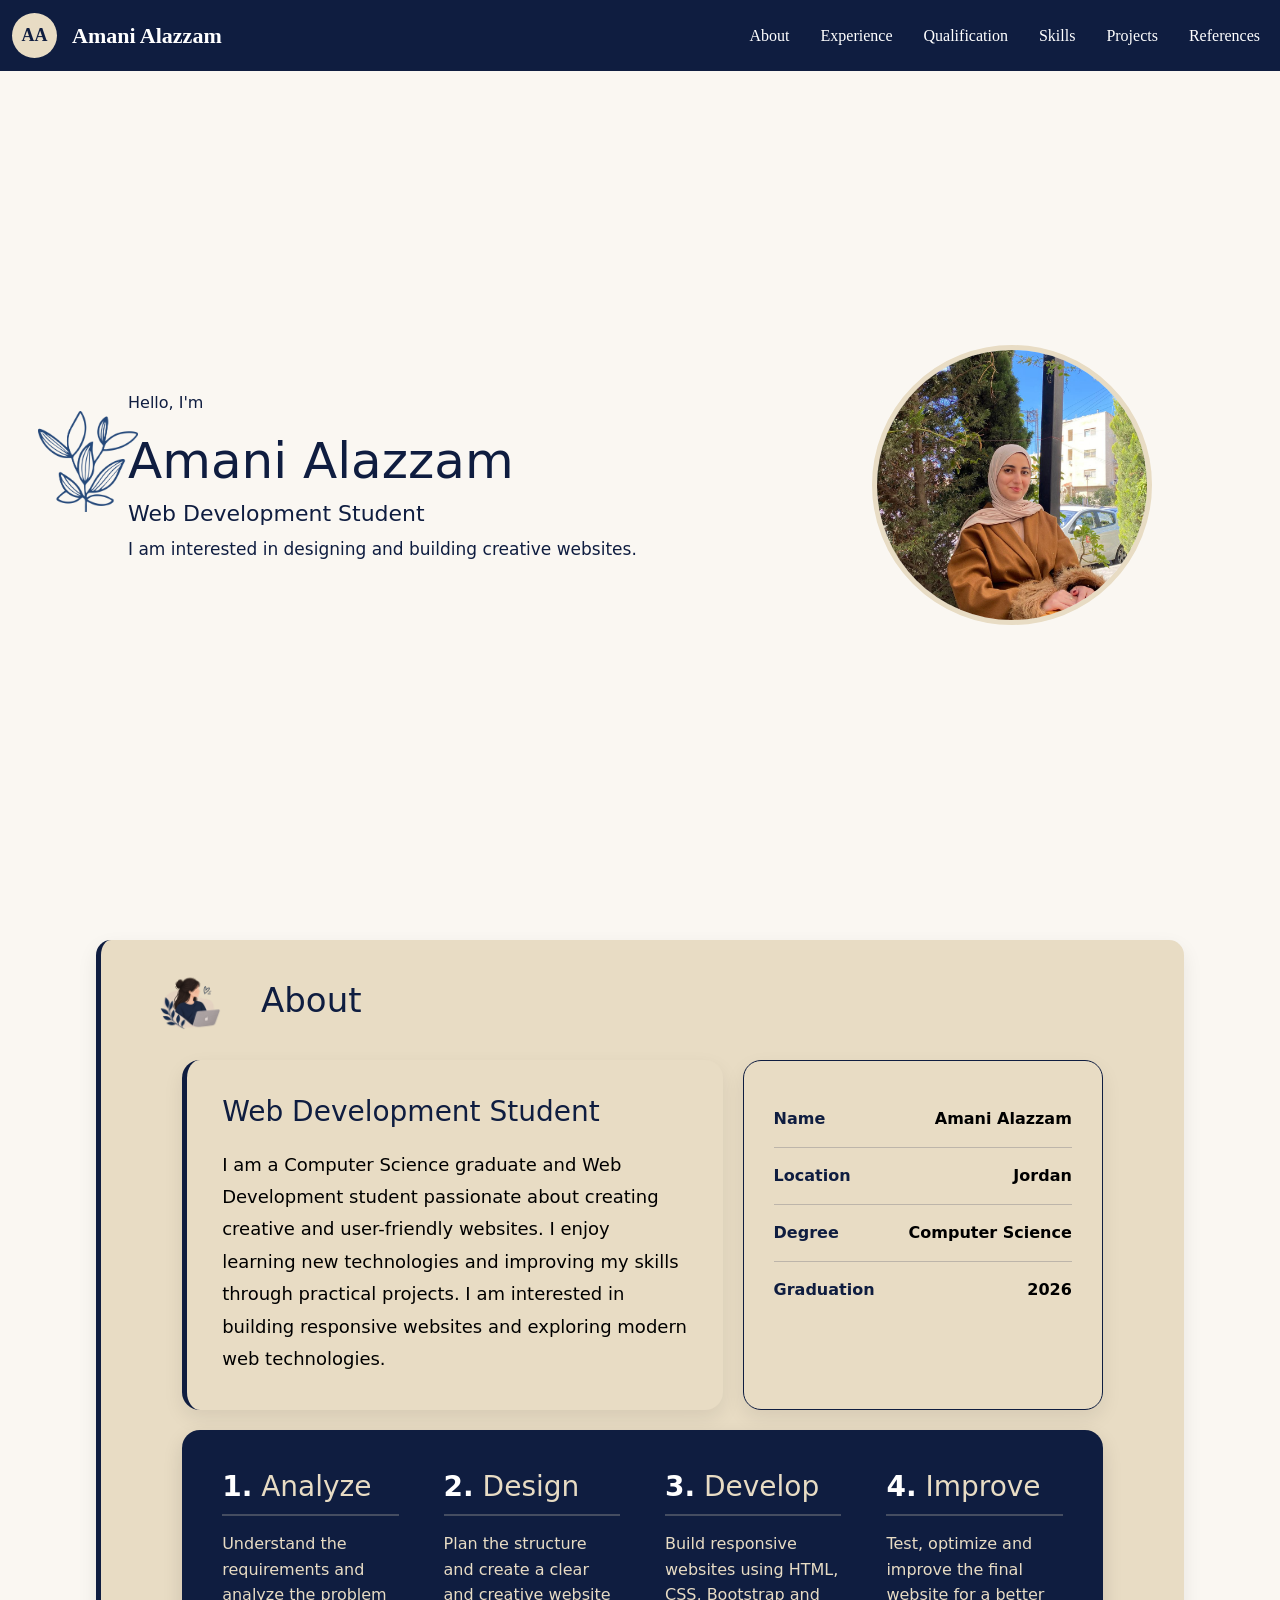
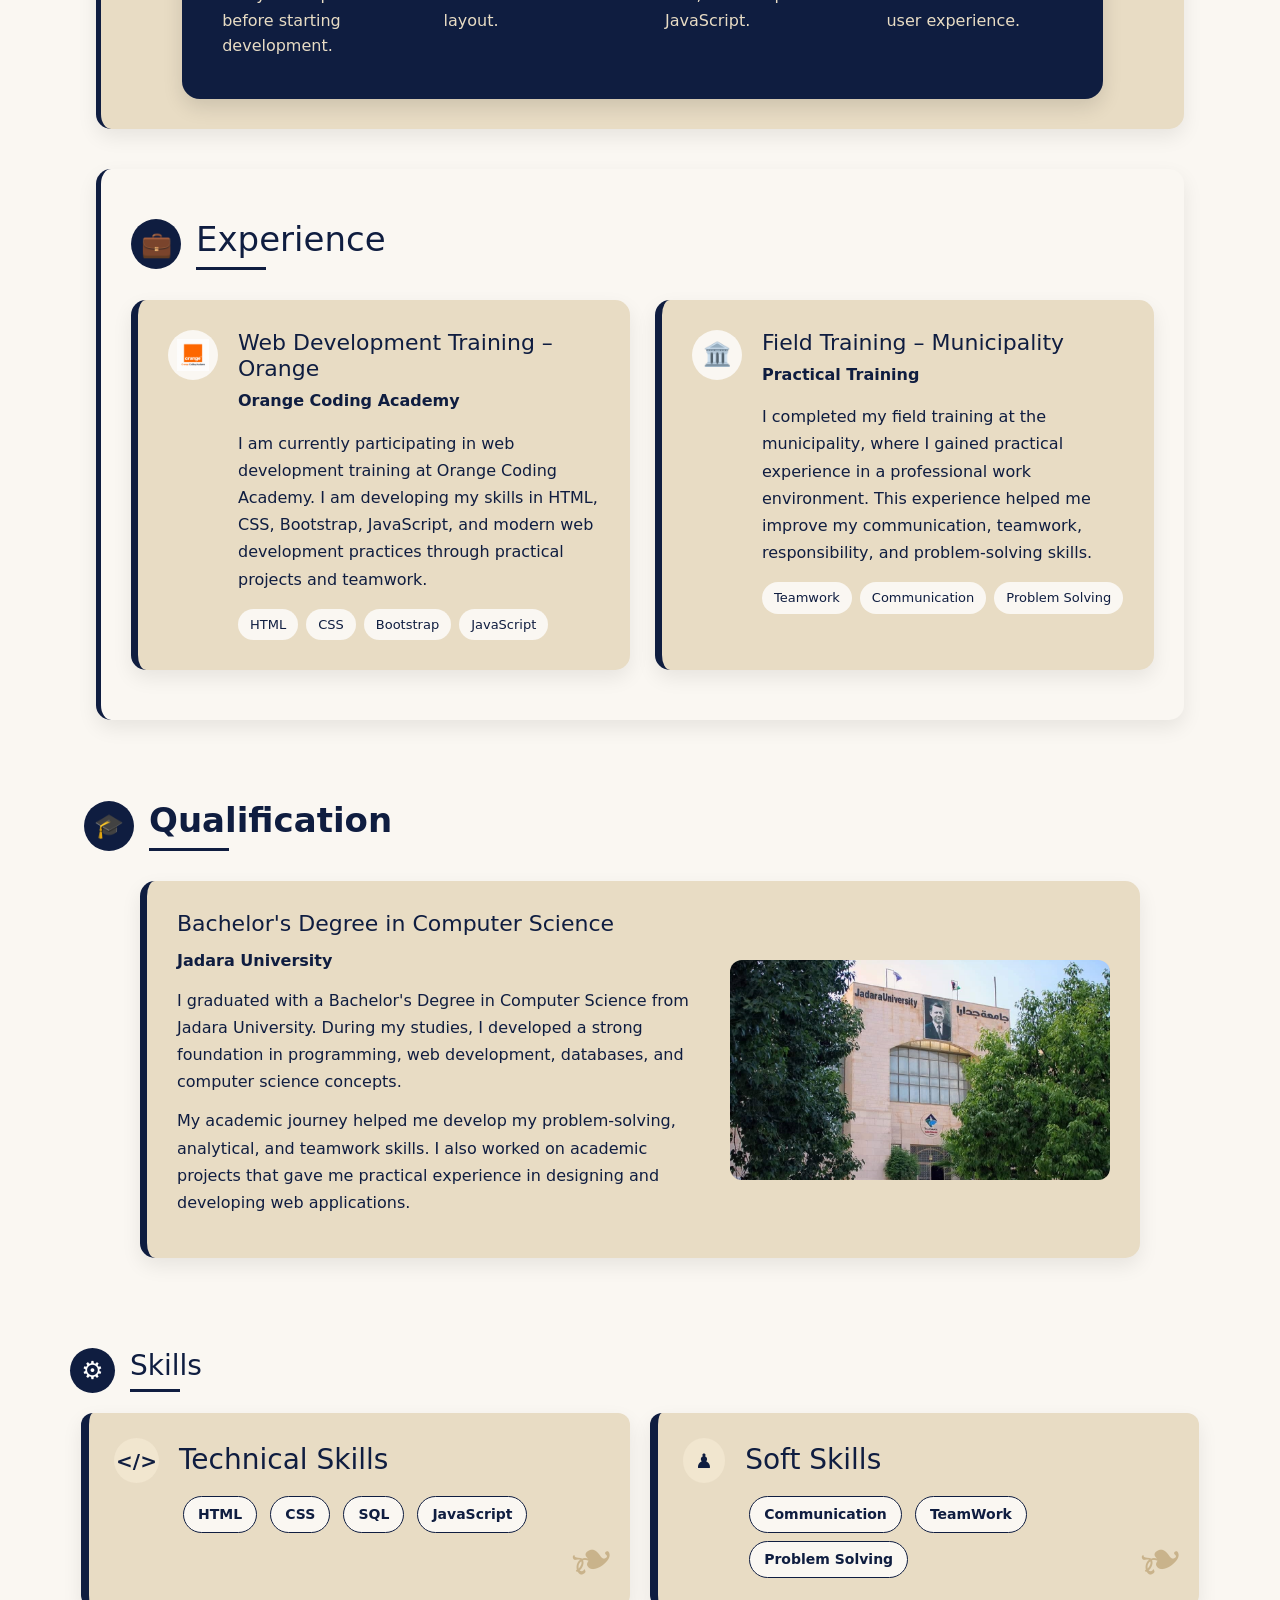
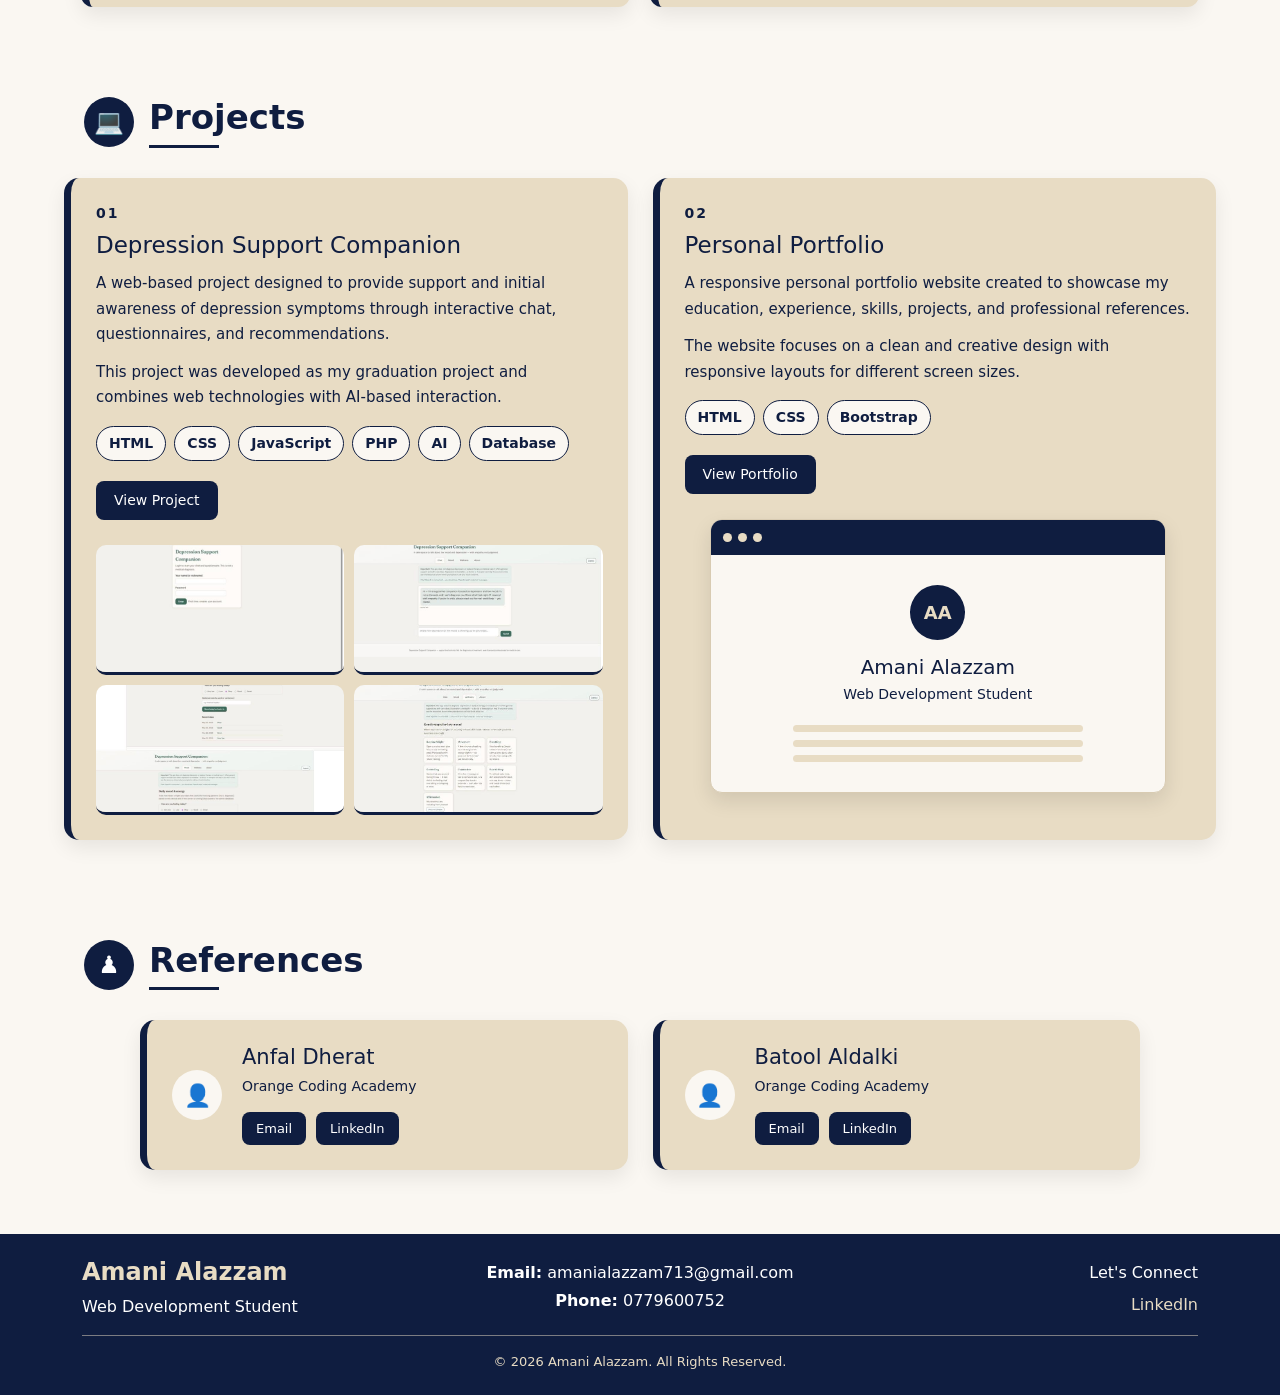
<file: index.html>
<!DOCTYPE html>
<html>
<head>
    <meta name="viewport" content="width=device-width, initial-scale=1.0">
<title> My Protfilio </title>
<link href="https://cdn.jsdelivr.net/npm/bootstrap@5.3.8/dist/css/bootstrap.min.css" rel="stylesheet">
<link rel="stylesheet" href="project.css">
</head>
<body>
   <nav class="navbar navbar-expand-lg fixed-top">

    <div class="container-fluid">

        <!-- Logo + Name -->
        <a class="navbar-brand" href="#">
            <div class="logoname">
                <div class="logo">
                    AA
                </div>

                <span class="name">
                    Amani Alazzam
                </span>
            </div>
        </a>


        
        <button class="navbar-toggler"
                type="button"
                data-bs-toggle="collapse"
                data-bs-target="#navbarNav"
                aria-controls="navbarNav"
                aria-expanded="false"
                aria-label="Toggle navigation">

            <span class="navbar-toggler-icon"></span>

        </button>


        <!-- Links -->
        <div class="collapse navbar-collapse" id="navbarNav">

            <div class="navbar-nav ms-auto">

                <a class="nav-link" href="#about">
                    About
                </a>

                <a class="nav-link" href="#Experience">
                    Experience
                </a>

                <a class="nav-link" href="#Qualification">
                    Qualification
                </a>

                <a class="nav-link" href="#Skills">
                    Skills
                </a>

                <a class="nav-link" href="#projects">
                    Projects
                </a>

                <a class="nav-link" href="#References">
                    References
                </a>

            </div>

        </div>

    </div>

</nav>
    <section class="hero">

    <div class="hero-text">
              <img src="avy.png" class="hero-leaf">
        <p>Hello, I'm</p>
        <h1>Amani Alazzam</h1>
        <h3>Web Development Student</h3>
        <p>
            I am interested in designing and building creative websites.
        </p>
    </div>

    <div class="hero-image">
        <img src="my picture.png" alt="Amani">
    </div>

</section>
<!-- ABOUT -->
<section class="about" id="about">

    <div class="about-title">
    <img src="about logo.png" alt="About">
    <h2>About</h2>
</div>

    <div class="container-about">

        <!-- About Me -->
        <div class="square1-about">
            <h2>Web Development Student</h2>

            <p>
                I am a Computer Science graduate and Web Development student
                passionate about creating creative and user-friendly websites.
                I enjoy learning new technologies and improving my skills
                through practical projects. I am interested in building
                responsive websites and exploring modern web technologies.
            </p>
        </div>

        <!-- Personal Information -->
        <div class="square2-about">

            <p>
                <span>Name</span>
                <strong>Amani Alazzam</strong>
            </p>

            <p>
                <span>Location</span>
                <strong>Jordan</strong>
            </p>

            <p>
                <span>Degree</span>
                <strong>Computer Science</strong>
            </p>

            <p>
                <span>Graduation</span>
                <strong>2026</strong>
            </p>

        </div>

        <!-- My Approach -->
        <div class="square3-about">

            <div class="about-step">
                <h3><b>1.</b> Analyze</h3>
                <hr>
                <p>
                    Understand the requirements and analyze the problem
                    before starting development.
                </p>
            </div>

            <div class="about-step">
                <h3><b>2.</b> Design</h3>
                <hr>
                <p>
                    Plan the structure and create a clear and creative
                    website layout.
                </p>
            </div>

            <div class="about-step">
                <h3><b>3.</b> Develop</h3>
                <hr>
                <p>
                    Build responsive websites using HTML, CSS,
                    Bootstrap and JavaScript.
                </p>
            </div>

            <div class="about-step">
                <h3><b>4.</b> Improve</h3>
                <hr>
                <p>
                    Test, optimize and improve the final website
                    for a better user experience.
                </p>
            </div>

        </div>

    </div>

</section>
<!-- EXPERIENCE -->
<section id="Experience">

    <div class="experience-title">

        <div class="experience-logo">💼</div>

        <div>
            <h2>Experience</h2>
            <div class="experience-line"></div>
        </div>

    </div>


    <div class="experience-container">

        <!-- 1. Orange Coding Academy - Newest -->
        <div class="experience-card">

            <div class="experience-icon">
                <img src="logo.orange.png" alt="Orange Coding Academy Logo">
            </div>

            <div class="experience-content">

                <h3>Web Development Training – Orange</h3>

                <p class="experience-place">
                    Orange Coding Academy
                </p>

                <p>
                    I am currently participating in web development training
                    at Orange Coding Academy. I am developing my skills in
                    HTML, CSS, Bootstrap, JavaScript, and modern web
                    development practices through practical projects and teamwork.
                </p>

                <div class="experience-tags">
                    <span>HTML</span>
                    <span>CSS</span>
                    <span>Bootstrap</span>
                    <span>JavaScript</span>
                </div>

            </div>

        </div>


        <!-- 2. Municipality Training - Older -->
        <div class="experience-card">

            <div class="experience-icon">
                <span class="municipality-icon">🏛️</span>
            </div>

            <div class="experience-content">

                <h3>Field Training – Municipality</h3>

                <p class="experience-place">
                    Practical Training
                </p>

                <p>
                    I completed my field training at the municipality,
                    where I gained practical experience in a professional
                    work environment. This experience helped me improve
                    my communication, teamwork, responsibility, and
                    problem-solving skills.
                </p>

                <div class="experience-tags">
                    <span>Teamwork</span>
                    <span>Communication</span>
                    <span>Problem Solving</span>
                </div>

            </div>

        </div>

    </div>

</section>
 <section id="Qualification">

    <div class="qualification-title">

        <div class="qualification-logo">🎓</div>

        <div>
            <h2>Qualification</h2>
            <div class="qualification-line"></div>
        </div>

    </div>

    <div class="qualification-card">

        <div class="qualification-text">

         <h3>Bachelor's Degree in Computer Science</h3>

    <p><strong>Jadara University</strong></p>

    <p>
        I graduated with a Bachelor's Degree in Computer Science
        from Jadara University. During my studies, I developed a
        strong foundation in programming, web development, databases,
        and computer science concepts.
    </p>

    <p>
        My academic journey helped me develop my problem-solving,
        analytical, and teamwork skills. I also worked on academic
        projects that gave me practical experience in designing
        and developing web applications.
    </p>
        </div>

        <img src="Jadara University.jpg" alt="Jadara University">

    </div>

</section>
<section id="Skills">

    <div class="skills-title">

        <div class="skills-logo">⚙</div>

        <h2>Skills</h2>

    </div>

    <div class="skills-container">

        <div class="Skills-card">

            <div class="card-icon">&lt;/&gt;</div>

            <div>
                <h3>Technical Skills</h3>

                <ul>
                    <li>HTML</li>
                    <li>CSS</li>
                    <li>SQL</li>
                    <li>JavaScript</li>
                    
                </ul>
            </div>

            <div class="leaf">❧</div>

        </div>


        <div class="Skills-card">

            <div class="card-icon">♟</div>

            <div>
                <h3>Soft Skills</h3>

                <ul>
                    <li>Communication</li>
                    <li>TeamWork</li>
                    <li>Problem Solving</li>
                </ul>
            </div>

            <div class="leaf">❧</div>

        </div>

    </div>

</section>


<section id="projects">

    <!-- Projects Title -->
    <div class="projects-title">

        <div class="projects-logo">
            💻
        </div>

        <div>
            <h2>Projects</h2>
            <div class="projects-line"></div>
        </div>

    </div>


    <!-- Projects Container -->
    <div class="projects-container">


        <!-- Project 1 -->
        <div class="project-card">

            <div class="project-info">

                <div class="project-number">
                    01
                </div>

                <h3>Depression Support Companion</h3>

                <p>
                    A web-based project designed to provide support and
                    initial awareness of depression symptoms through
                    interactive chat, questionnaires, and recommendations.
                </p>

                <p>
                    This project was developed as my graduation project
                    and combines web technologies with AI-based interaction.
                </p>


                <!-- Technologies -->
                <div class="technologies">

                    <span>HTML</span>
                    <span>CSS</span>
                    <span>JavaScript</span>
                    <span>PHP</span>
                    <span>AI</span>
                    <span>Database</span>

                </div>


                <!-- Project Link -->
                <a
                    href="https://github.com/amanialazzam04/Depression-Support-Companion"
                    target="_blank"
                    class="project-btn">
                    View Project
                </a>

            </div>


            <!-- Project Images -->
            <div class="project-images">

                <img src="log in .jpeg" alt="Nafs Login Page">

                <img src="chat page.jpeg" alt="Nafs Chat Page">

                <img src="mood tracking page.jpeg" alt="Nafs Mood Tracking Page">

                <img src="wellness page.jpeg" alt="Nafs Wellness Page">

            </div>

        </div>



        <!-- Project 2 -->
        <div class="project-card portfolio-project">

            <div class="project-info">

                <div class="project-number">
                    02
                </div>

                <h3>Personal Portfolio</h3>

                <p>
                    A responsive personal portfolio website created to
                    showcase my education, experience, skills, projects,
                    and professional references.
                </p>

                <p>
                    The website focuses on a clean and creative design
                    with responsive layouts for different screen sizes.
                </p>


                <!-- Technologies -->
                <div class="technologies">

                    <span>HTML</span>
                    <span>CSS</span>
                    <span>Bootstrap</span>

                </div>


                <!-- Portfolio Link -->
                <a
                    href="https://github.com/amanialazzam04/MyPortfolio"
                    target="_blank"
                    class="project-btn">
                    View Portfolio
                </a>

            </div>


            <!-- Portfolio Visual -->
            <div class="portfolio-visual">

                <div class="portfolio-window">

                    <div class="window-top">
                        <span></span>
                        <span></span>
                        <span></span>
                    </div>

                    <div class="window-content">

                        <div class="mini-logo">
                            AA
                        </div>

                        <h4>Amani Alazzam</h4>

                        <p>
                            Web Development Student
                        </p>

                        <div class="mini-lines">
                            <div></div>
                            <div></div>
                            <div></div>
                        </div>

                    </div>

                </div>

            </div>

        </div>

    </div>

</section>

</section>

<section id="References">

    <!-- References Title -->
    <div class="references-title">

        <div class="references-logo">
            ♟
        </div>

        <div>
            <h2>References</h2>
            <div class="references-line"></div>
        </div>

    </div>


    <!-- References Container -->
    <div class="references-container">


        <!-- Anfal -->
        <div class="reference-card">

            <div class="reference-icon">
                👤
            </div>

            <div class="reference-info">

                <h3>Anfal Dherat</h3>

                <p>
                    Orange Coding Academy
                </p>

                <div class="reference-links">

                    <a href="mailto:gt.anfal.daharat@orange.com">
                        Email
                    </a>

                    <a
                        href="https://www.linkedin.com/in/anfal-dherat/"
                        target="_blank">
                        LinkedIn
                    </a>

                </div>

            </div>

        </div>


        <!-- Batool -->
        <div class="reference-card">

            <div class="reference-icon">
                👤
            </div>

            <div class="reference-info">

                <h3>Batool Aldalki</h3>

                <p>
                    Orange Coding Academy
                </p>

                <div class="reference-links">

                    <a href="mailto:gt.batool.aldalki@orange.com">
                        Email
                    </a>

                    <a
                        href="https://www.linkedin.com/in/batool-walid-b33894228"
                        target="_blank">
                        LinkedIn
                    </a>

                </div>

            </div>

        </div>

    </div>

</section>


<footer class="py-4 mt-4">


<div class="container">

    <div class="row align-items-center">

        <!-- Name -->
        <div class="col-md-4 text-center text-md-start mb-3 mb-md-0">
            <h4 class="footer-name">Amani Alazzam</h4>
            <p class="mb-0">Web Development Student</p>
        </div>

        <!-- Contact -->
        <div class="col-md-4 text-center mb-3 mb-md-0">
            <p class="mb-1">
                <strong>Email:</strong>
                amanialazzam713@gmail.com
            </p>

            <p class="mb-1">
                <strong>Phone:</strong>
                0779600752
            </p>
        </div>

        <!-- Social -->
        <div class="col-md-4 text-center text-md-end">

            <p class="mb-2">Let's Connect</p>

            <a href="https://www.linkedin.com/in/amani-azzam-57359936a/"
               target="_blank"
               class="footer-link">
                LinkedIn
            </a>

        </div>

    </div>

    <hr>

    <p class="text-center mb-0 footer-copy">
        © 2026 Amani Alazzam. All Rights Reserved.
    </p>

</div>


</footer>


          
    <script src="https://cdn.jsdelivr.net/npm/bootstrap@5.3.8/dist/js/bootstrap.bundle.min.js"></script>

    



</body>






</html>
</file>
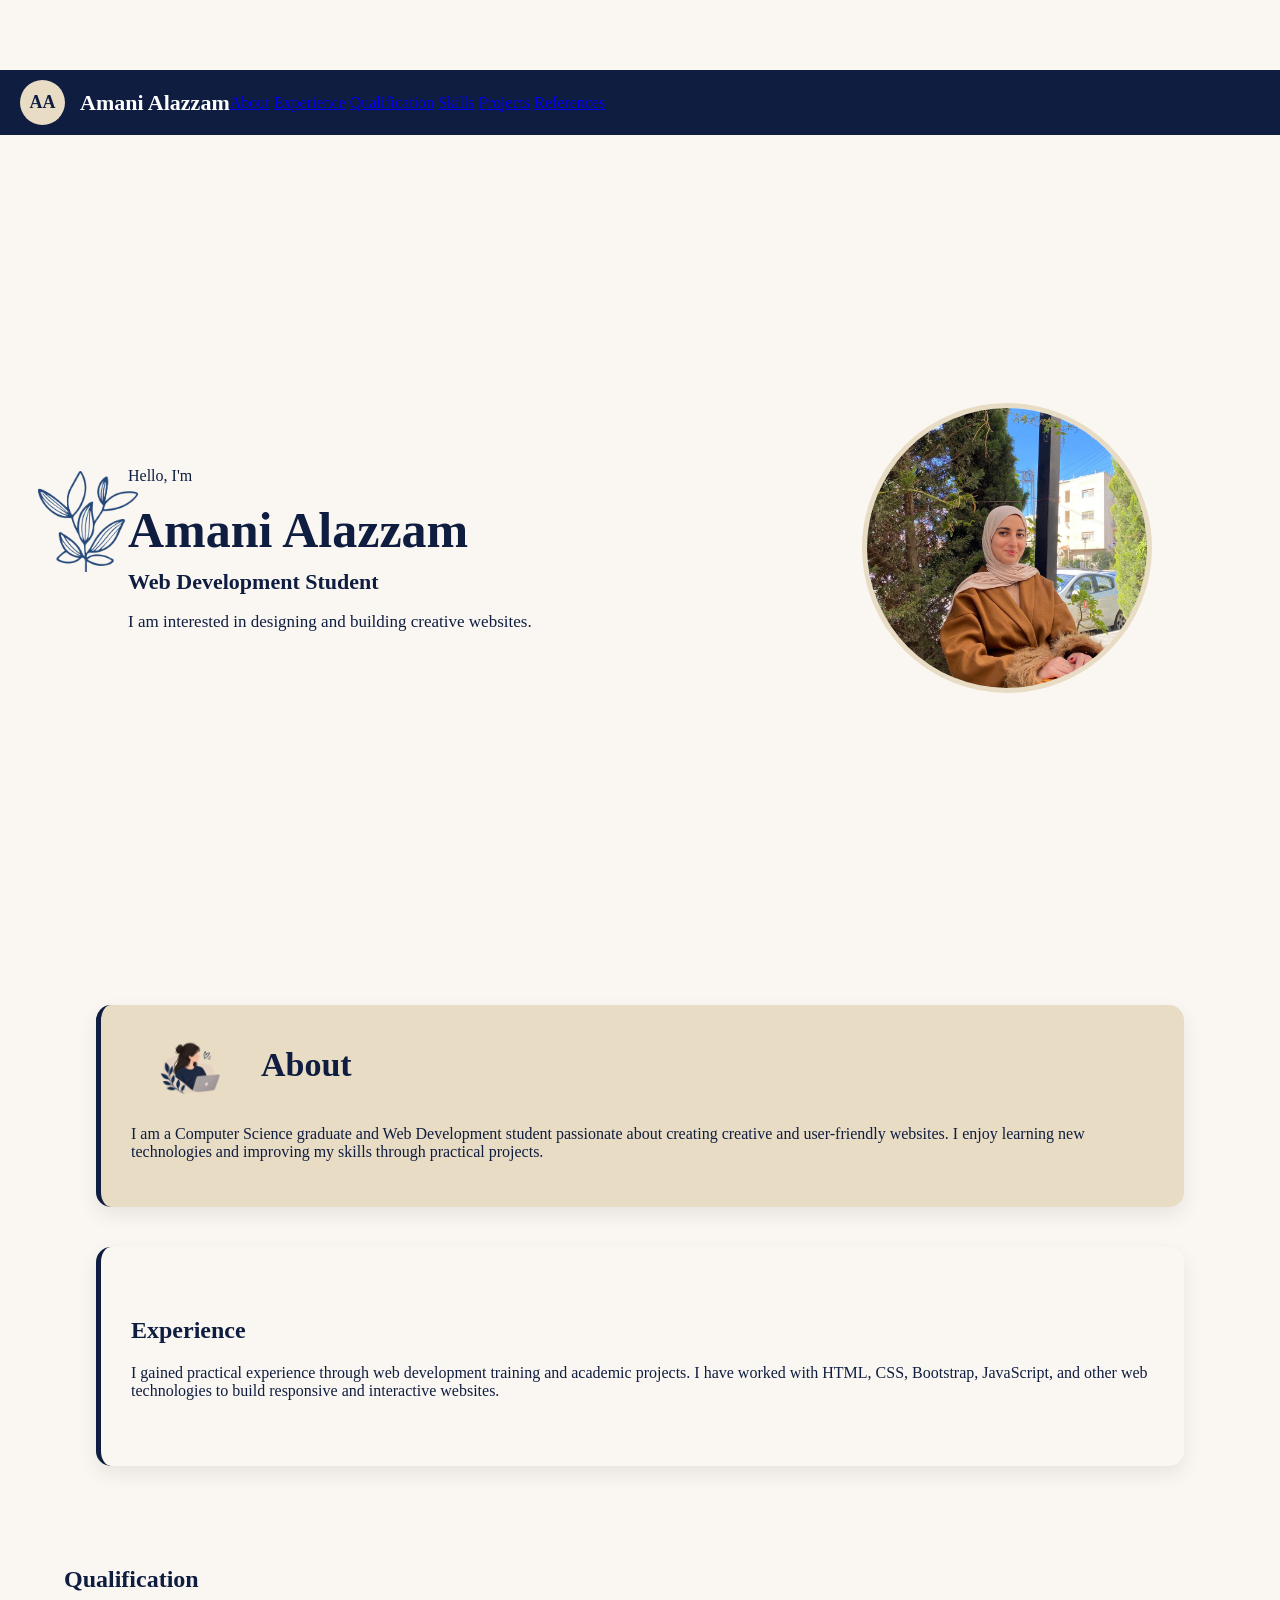
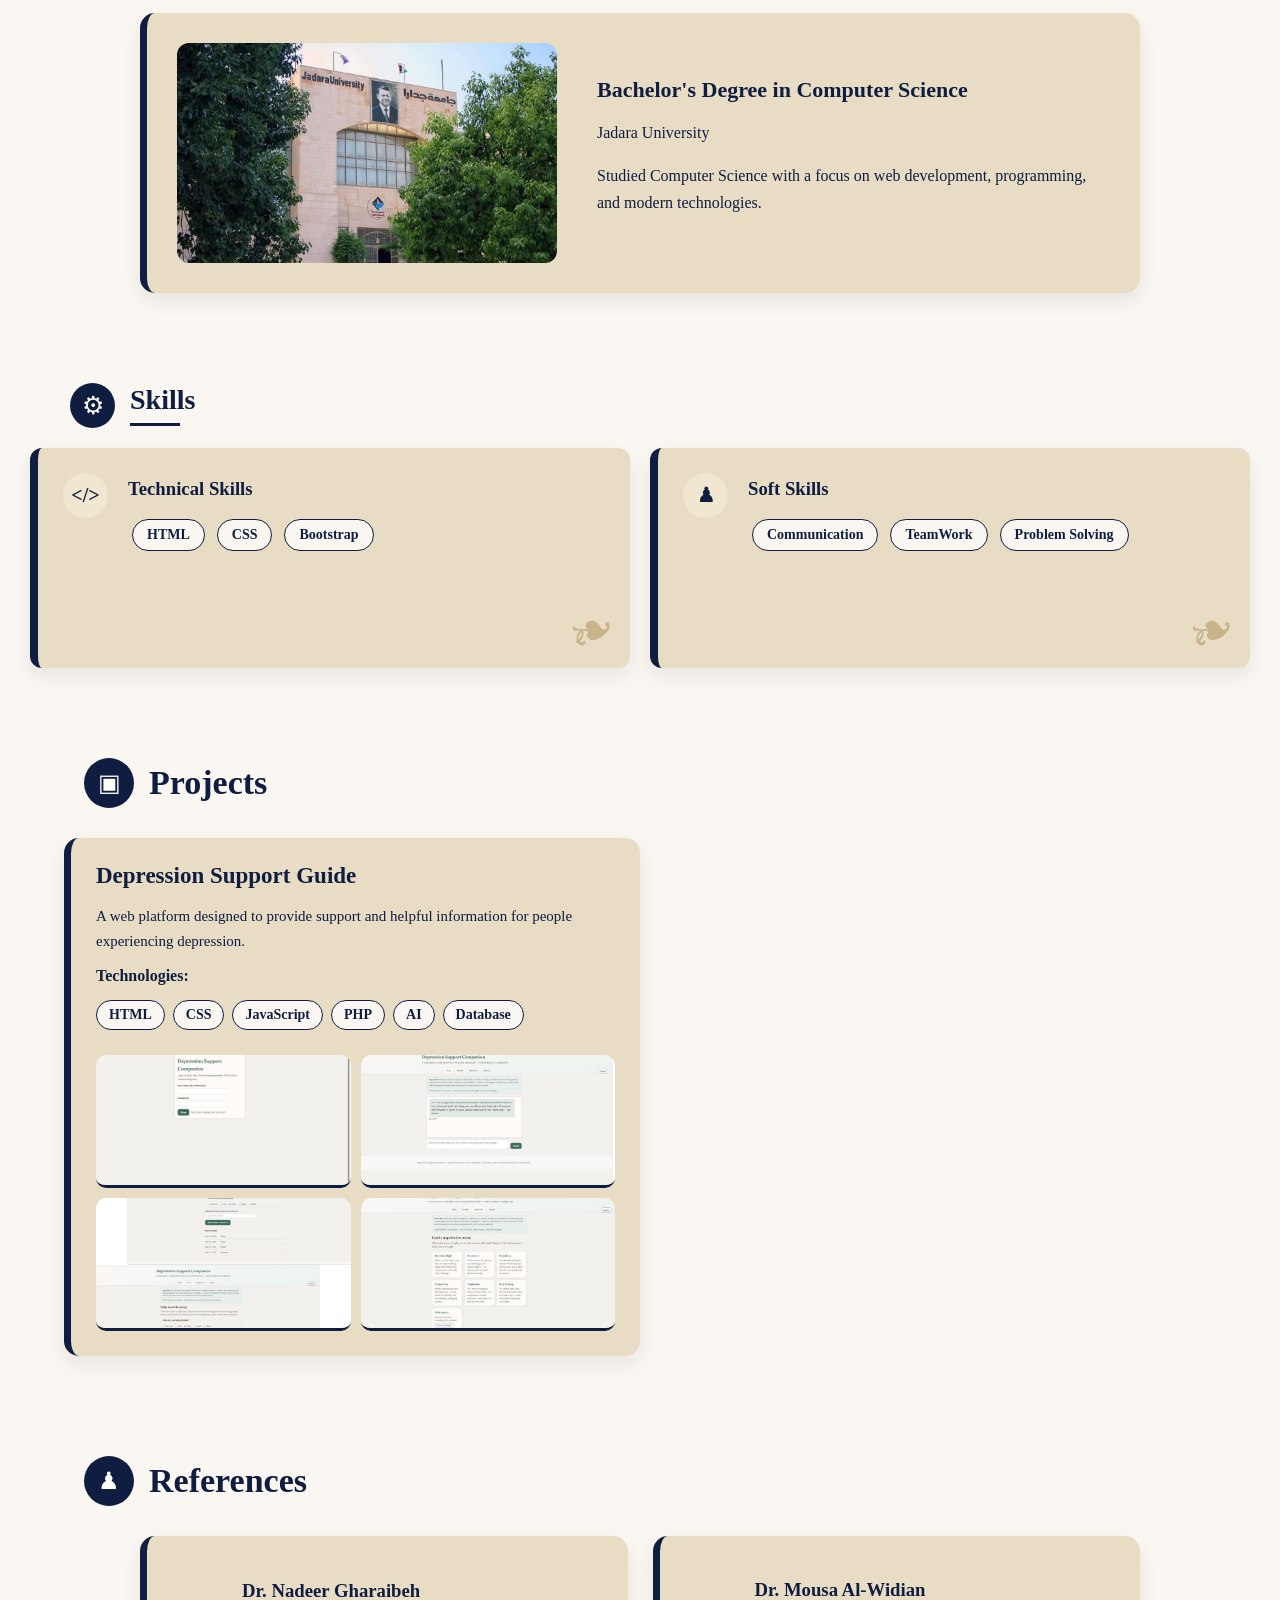
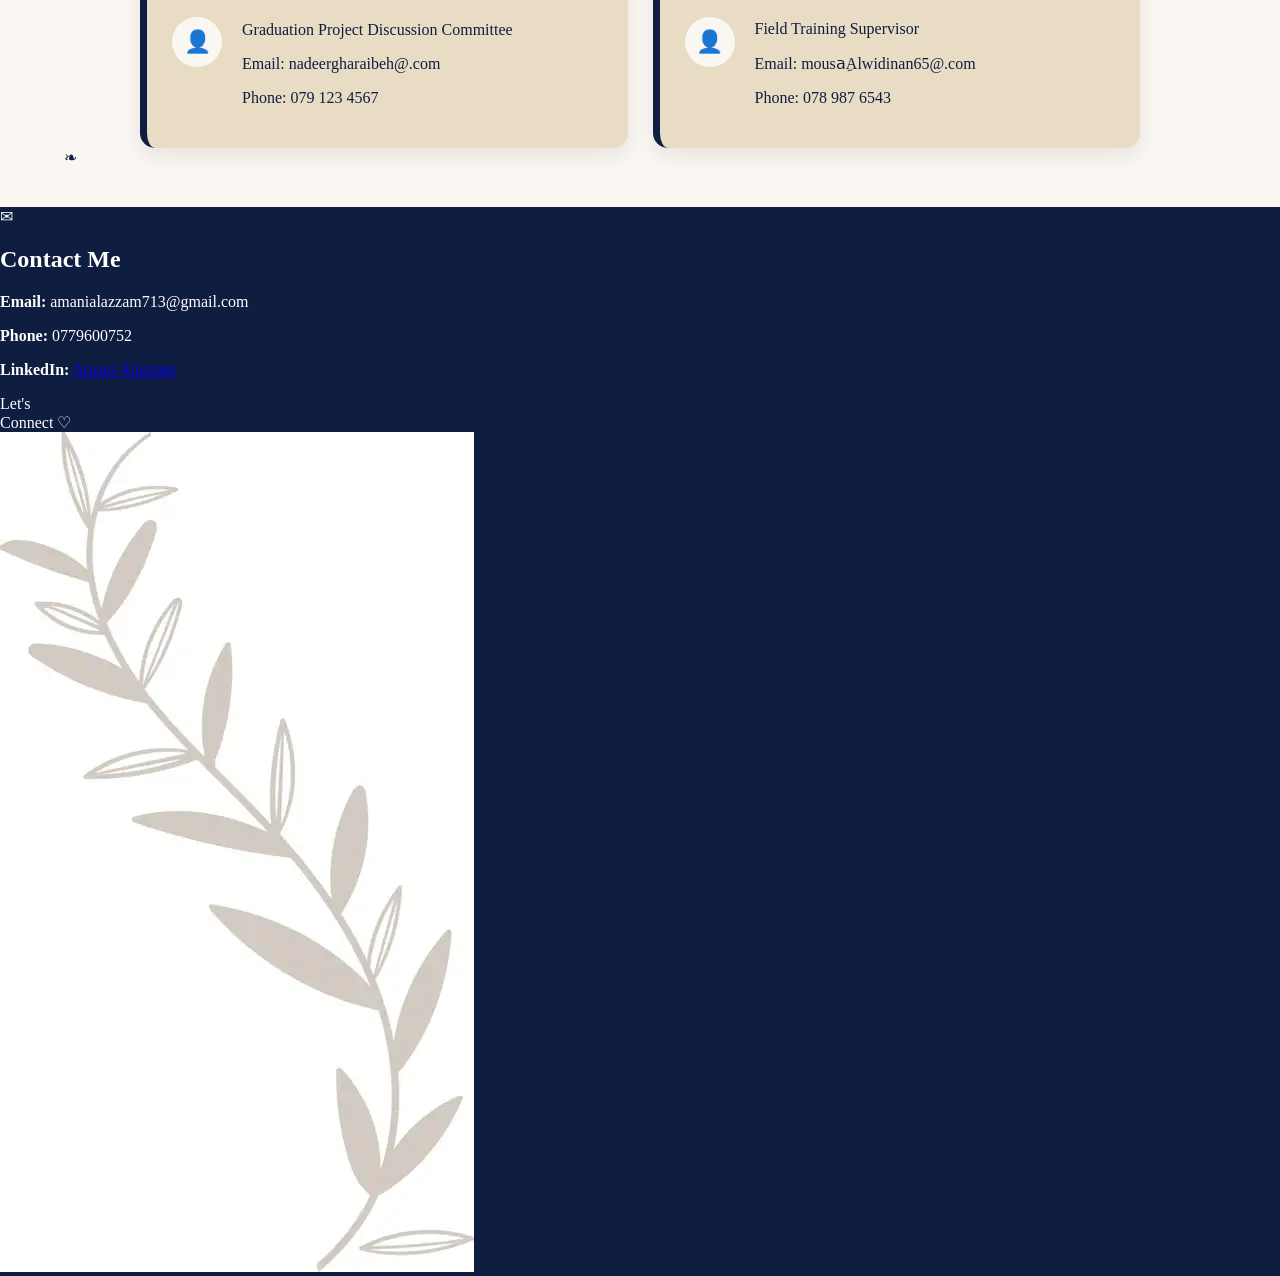
<file: project.html>
<!DOCTYPE html>
<html>
<head>
    <meta name="viewport" content="width=device-width, initial-scale=1.0">
<title> My Protfilio </title>
<link rel="stylesheet" href="project.css">
</head>
<body>
    <nav>
        <div class="logoname"> 
        <div class="logo">
            AA
        </div>
        <span class="name"> 
            Amani Alazzam
        </span>
        </div>
       
        <div class="Links">

        <a href="#about">About</a>

        <a href="#Experience">Experience</a>

        <a href="#Qualification">Qualification</a>

        <a href="#Skills">Skills</a>

        <a href="#projects">Projects</a>

        <a href="#References">References</a>
    </nav>
    <section class="hero">

    <div class="hero-text">
              <img src="avy.png" class="hero-leaf">
        <p>Hello, I'm</p>
        <h1>Amani Alazzam</h1>
        <h3>Web Development Student</h3>
        <p>
            I am interested in designing and building creative websites.
        </p>
    </div>

    <div class="hero-image">
        <img src="my picture.png" alt="Amani">
    </div>

</section>
<section id="about">
        <div class="about-title">
    
   <img src="about logo.png" >
    <h2>About</h2>
</div>
    <p>
         I am a Computer Science graduate and Web Development student
        passionate about creating creative and user-friendly websites.
        I enjoy learning new technologies and improving my skills
        through practical projects. 
    </p>

</section>
<section id="Experience">
    <h2> Experience</h2>
    <p>  
        I gained practical experience through web development training
        and academic projects. I have worked with HTML, CSS, Bootstrap,
        JavaScript, and other web technologies to build responsive
        and interactive websites.
    </p>
</section>
<section id="Qualification">
  
    <h2> Qualification</h2>
    <div class="qualification-card">
          <img src="Jadara University.jpg" alt="Jadara University">
          
           <div class="qualification-text">
        <h3> Bachelor's Degree in Computer Science</h3>
        <P>   
             Jadara University
        </P>
        <p> 
              Studied Computer Science with a focus on web development,
                programming, and modern technologies.
        </p>

    </div>

</section>
<section id="Skills">

    <div class="skills-title">

        <div class="skills-logo">⚙</div>

        <h2>Skills</h2>

    </div>

    <div class="skills-container">

        <div class="Skills-card">

            <div class="card-icon">&lt;/&gt;</div>

            <div>
                <h3>Technical Skills</h3>

                <ul>
                    <li>HTML</li>
                    <li>CSS</li>
                    <li>Bootstrap</li>
                </ul>
            </div>

            <div class="leaf">❧</div>

        </div>


        <div class="Skills-card">

            <div class="card-icon">♟</div>

            <div>
                <h3>Soft Skills</h3>

                <ul>
                    <li>Communication</li>
                    <li>TeamWork</li>
                    <li>Problem Solving</li>
                </ul>
            </div>

            <div class="leaf">❧</div>

        </div>

    </div>

</section>

<section id="projects">

    <div class="projects-title">

        <div class="projects-logo">▣</div>

        <h2>Projects</h2>

    </div>


    <div class="project-card">

        <div class="project-info">

            <h3> Depression Support Guide</h3>

            <p>
                A web platform designed to provide support
                and helpful information for people experiencing
                depression.
            </p>

            <strong>Technologies:</strong>

            <div class="technologies">
                <span>HTML</span>
                <span>CSS</span>
                <span>JavaScript</span>
                <span>PHP</span>
                <span>AI</span>
                <span>Database</span>
            </div>

        </div>


        <div class="project-images">

            <img src="log in .jpeg" alt="Nafs Home Page">

            <img src="chat page.jpeg" alt="Nafs Mood Tracking">

            <img src="mood tracking page.jpeg" alt="Nafs Chat Page">
             <img src="wellness page.jpeg" alt="Nafs wellness Page">


        </div>

    </div>

</section>
<section id="References">

    <div class="references-title">

        <div class="references-logo">♟</div>

        <h2>References</h2>

    </div>


    <div class="references-container">

        <div class="reference-card">

            <div class="reference-icon">👤</div>

            <div>
                <h3>Dr. Nadeer Gharaibeh</h3>
                <p>Graduation Project Discussion Committee</p>
                  <p>Email: nadeergharaibeh@.com</p>

                <p>Phone: 079 123 4567</p>
            </div>

        </div>


        <div class="reference-card">

            <div class="reference-icon">👤</div>

            <div>
                <h3>Dr. Mousa Al-Widian</h3>
                <p>Field Training Supervisor</p>

                <p>Email: mousaِAlwidinan65@.com</p>

                <p>Phone: 078 987 6543</p>
            </div>

        </div>

    </div>

    <div class="references-leaf">❧</div>

</section>
<footer>
    <div class="contact-card">

        <div class="contact-icon">
            ✉
        </div>

        <h2>Contact Me</h2>

        <div class="contact-line"></div>

        <div class="contact-info">
            <p>
                <strong>Email:</strong>
                amanialazzam713@gmail.com
            </p>

            <p>
                <strong>Phone:</strong>
                0779600752
            </p>
               <p>
        <strong>LinkedIn:</strong>
        <a href="https://www.linkedin.com/in/amani-azzam-57359936a/" target="_blank"> <!--بيفتح LinkedIn في تبويب جديد بدل ما يطلعك من الـPortfolio.-->
            Amani Alazzam
        </a>
    </p>
        </div>

        <div class="connect-text">
            Let's<br>
            Connect ♡
        </div>

        <img src="OIP.webp" alt="Decorative leaves" class="contact-leaves">

    </div>
</footer>

            
    

    



</body>






</html>
</file>
<file: project.css>
html { /*عشان الانتقال يكون بطيء و ناعم */
    scroll-behavior: smooth;
}

body {
    margin: 0;
    padding-top: 70px;
    background-color: #FAF7F2;
    color: #0f1d40;
    
    
    

}
nav {
    display: flex;
    align-items: center;
    padding: 12px 20px; /*يمين يسار , فوق تحت */
    background-color: #0f1d40;
    color:white;
    font-family: Georgia, serif;
  
    
}

/* Logo + Name */
.logoname {
    display: flex;
    align-items: center; /*منتصف ع عموديا */
    gap: 15px;
}

.logo {
    width: 45px;
    height: 45px;
    background-color: #E8DCC4;
    color: #0f1d40;
    border-radius: 50%;
    
    display: flex;
    align-items: center;
    justify-content: center; /*منتصف افقيا */

    font-weight: bold;
    font-size: 18px;
}

.name {
    font-size: 22px;
    font-weight: bold;
}

/* Links */
nav {
    background-color: #0f1d40;
    padding: 10px 20px;
}

.navbar-brand {
    color: white;
    text-decoration: none;
}

.logoname {
    display: flex;
    align-items: center;
    gap: 15px;
}

.logo {
    width: 45px;
    height: 45px;
    background-color: #E8DCC4;
    color: #0f1d40;
    border-radius: 50%;
    display: flex;
    align-items: center;
    justify-content: center;
    font-weight: bold;
}

.name {
    font-size: 22px;
    font-weight: bold;
}

.nav-link {
    color: white !important;
    margin-left: 15px;
    transition: 0.3s;
}

.nav-link:hover {
    color: white !important;
}

.navbar-toggler {
    border-color: #E8DCC4;
}

.navbar-toggler-icon {
    filter: brightness(0) invert(1);
}

    .hero {
    min-height: calc(100vh - 70px);
    display: flex;
    align-items: center;
    justify-content: space-between;
    padding: 60px 10%;
    background-color: #FAF7F2;
    box-sizing: border-box;
}


.hero-text {
       position: relative;
    
}

.hero-leaf {
    position: absolute;
    width: 100px;
    left: -90px;
    top: 20px;
}


.hero-text p:first-child {
    font-size: 25px;
    font-family: cursive;
    margin-bottom: 5px;
}

.hero-text h1 {
    font-size: 50px;
    margin: 5px 0;
    color: #0f1d40;
}

.hero-text h3 {
    font-size: 22px;
    margin: 10px 0;
    color: #0f1d40;
}

.hero-text p:last-child {
    font-size: 17px;
}

.hero-image img {
    width: 280px;
    height: 280px;
    object-fit: cover;
    border-radius: 50%;
    border: 5px solid #E8DCC4;
}
#about,
#Experience {
    background-color: #E8DCC4;
    padding: 30px;
    border-left: 5px solid #0f1d40;
    border-radius: 15px;
    box-shadow: 0 8px 20px rgba(0, 0, 0, 0.08);
    transition: 0.3s;

    width: 85%;
    box-sizing: border-box;
    margin: 40px auto;
}
/* =========================
   ABOUT SECTION
========================= */

.about {
    background-color: #FAF7F2;
    padding: 70px 0;
}

/* About Title */
.about-title {
    display: flex;
    align-items: center;
    gap: 10px;
    margin-bottom: 30px;
}

.about-title img {
    width: 120px;
    height: 60px;
    object-fit: contain;
}

.about-title h2 {
    color: #0f1d40;
    font-size: 34px;
    margin: 0;
}
.about-title p {
    color: #0f1d40;
    font-size: 18px;
    letter-spacing: 2px;
    font-weight: bold;
    margin-bottom: 10px;
}



/* Main About Container */
.container-about {
    width: 90%;
    max-width: 1100px;
    margin: auto;

    display: grid;
    grid-template-columns: 1.5fr 1fr;
    gap: 20px;
}


/* =========================
   FIRST BOX
========================= */

.square1-about {
    background-color: #E8DCC4;
    padding: 35px;
    border-left: 5px solid #0f1d40;
    border-radius: 18px;

    box-shadow: 0 8px 20px rgba(0, 0, 0, 0.08);

    transition: 0.3s;
}

.square1-about:hover {
    transform: translateY(-5px);
    box-shadow: 0 12px 25px rgba(0, 0, 0, 0.12);
}

.square1-about h2 {
    color: #0f1d40;
    font-size: 28px;
    margin-bottom: 20px;
}

.square1-about p {
    color: #000;
    font-size: 18px;
    line-height: 1.8;
    margin: 0;
}


/* =========================
   SECOND BOX
========================= */

.square2-about {
    background-color: #E8DCC4;
    padding: 30px;

    border: 1px solid #0f1d40;
    border-radius: 18px;

    box-shadow: 0 8px 20px rgba(0, 0, 0, 0.08);

    transition: 0.3s;
}

.square2-about:hover {
    transform: translateY(-5px);
    box-shadow: 0 12px 25px rgba(0, 0, 0, 0.12);
}

.square2-about p {
    display: flex;
    justify-content: space-between;
    align-items: center;

    gap: 15px;
    padding: 16px 0;
    margin: 0;

    border-bottom: 1px solid rgba(15, 29, 64, 0.2);
}

.square2-about p:last-child {
    border-bottom: none;
}

.square2-about span {
    color: #0f1d40;
    font-weight: bold;
}

.square2-about strong {
    color: #000;
    text-align: right;
}


/* =========================
   THIRD BOX
========================= */

.square3-about {
    grid-column: 1 / 3;

    background-color: #0f1d40;
    color: #E8DCC4;

    padding: 25px;
    border-radius: 18px;

    display: grid;
    grid-template-columns: repeat(4, 1fr);
    gap: 15px;

    box-shadow: 0 8px 20px rgba(0, 0, 0, 0.12);
}


/* Steps */
.about-step {
    padding: 15px;
}

.about-step h3 {
    color: #E8DCC4;
    margin-bottom: 10px;
}

.about-step b {
    color: white;
}

.about-step hr {
    border: none;
    height: 2px;
    background-color: #E8DCC4;
    margin: 10px 0 15px;
}

.about-step p {
    color: #E8DCC4;
    line-height: 1.6;
    margin: 0;
}
#Experience {
    background-color: #FAF7F2;
    padding: 50px 30px;
    margin-top: 20px;
}

.experience-title {
    display: flex;
    align-items: center;
    gap: 15px;
    margin-bottom: 30px;
}

.experience-title h2 {
    color: #0f1d40;
    font-size: 34px;
    margin: 0;
}

.experience-line {
    width: 70px;
    height: 3px;
    background-color: #0f1d40;
    margin-top: 7px;
}

.experience-logo {
    width: 50px;
    height: 50px;
    background-color: #0f1d40;
    color: white;
    border-radius: 50%;
    display: flex;
    align-items: center;
    justify-content: center;
    font-size: 25px;
}

.experience-container {
    display: flex;
    gap: 25px;
    max-width: 1100px;
    margin: auto;
}

.experience-card {
    background-color: #E8DCC4;
    flex: 1;
    padding: 30px;
    border-left: 7px solid #0f1d40;
    border-radius: 15px;
    display: flex;
    gap: 20px;
    box-shadow: 0 8px 20px rgba(0, 0, 0, 0.08);
    transition: 0.3s;
}

.experience-card:hover {
    transform: translateY(-6px);
    box-shadow: 0 12px 25px rgba(0, 0, 0, 0.15);
}

.experience-icon {
    width: 50px;
    height: 50px;
    background-color: #FAF7F2;
    border-radius: 50%;
    display: flex;
    align-items: center;
    justify-content: center;
    font-size: 23px;
    flex-shrink: 0;
}
.experience-icon img {
    width: 32px;
    height: 32px;
    object-fit: contain;
}
.experience-content h3 {
    color: #0f1d40;
    font-size: 22px;
    margin: 0 0 5px;
}

.experience-place {
    color: #0f1d40;
    font-weight: bold;
    margin: 0 0 15px;
}

.experience-content p {
    color: #0f1d40;
    line-height: 1.7;
    font-size: 16px;
}

.experience-tags {
    display: flex;
    flex-wrap: wrap;
    gap: 8px;
    margin-top: 15px;
}

.experience-tags span {
    background-color: #FAF7F2;
    color: #0f1d40;
    padding: 6px 12px;
    border-radius: 20px;
    font-size: 13px;
}


/* Hover */
#about:hover,
#Experience:hover {
    transform: translateY(-5px);
    box-shadow: 0 12px 25px rgba(0, 0, 0, 0.15);
}
.qualification-card {
    background-color: #E8DCC4;
    padding: 30px;
    margin: 25px auto;
    border-left: 5px solid #0f1d40;
    border-radius: 15px;
    max-width: 900px;

    display: flex;
    align-items: center;
    gap: 30px;

    box-shadow: 0 8px 20px rgba(0, 0, 0, 0.08);
    transition: 0.3s;
}
#Qualification {
    background-color: #FAF7F2;
    padding: 40px 5%;
    margin-top: 20px;
}

/* Title */

.qualification-title {
    display: flex;
    align-items: center;
    gap: 15px;
    margin-bottom: 30px;
    margin-left: 20px;
}



.qualification-title h2 {
    color: #0f1d40;
    font-size: 34px;
    margin: 0;
    font-weight: bold;
}

.qualification-line {
    width: 80px;
    height: 3px;
    background-color: #0f1d40;
    margin-top: 7px;
}

.qualification-logo {
    width: 50px;
    height: 50px;
    background-color: #0f1d40;
    color: white;
    border-radius: 50%;

    display: flex;
    align-items: center;
    justify-content: center;

    font-size: 24px;
}

/* Qualification Card */

.qualification-card {
    background-color: #E8DCC4;

    padding: 30px;
    margin: 0 auto;

    border-left: 7px solid #0f1d40;
    border-radius: 15px;

    max-width: 1000px;

    display: flex;
    align-items: center;
    gap: 40px;

    box-sizing: border-box;

    box-shadow: 0 8px 20px rgba(0, 0, 0, 0.08);

    transition: 0.3s;
}

.qualification-card:hover {
    transform: translateY(-5px);
    box-shadow: 0 12px 25px rgba(0, 0, 0, 0.15);
}

/* University Image */

.qualification-card img {
    width: 380px;
    height: 220px;

    object-fit: cover;
    border-radius: 12px;

    flex-shrink: 0;
}

/* Text */

.qualification-text {
    flex: 1;
    color: #0f1d40;
}

.qualification-text h3 {
    font-size: 22px;
    margin-top: 0;
    margin-bottom: 10px;
}

.qualification-text p {
    font-size: 16px;
    line-height: 1.7;
    margin-bottom: 12px;
}
#Skills {
    background-color: #FAF7F2;
    padding: 30px;
    margin-top: 20px;
}

/* عنوان Skills */

.skills-title {
    
    display: flex;
    align-items: center;
    gap: 15px;
    margin-bottom: 20px;
    margin-left: 40px;
}


.skills-title h2 {
    color: #0f1d40;
    margin: 0;
    font-size: 28px;
    position: relative;
}

/* الخط تحت Skills */

.skills-title h2::after {
    content: "";
    display: block; /*عشان ياخذ سطر خاص */
    width: 50px;
    height: 3px;
    background-color: #0f1d40;
    margin-top: 7px;
}


/* لوقو  */

.skills-logo {
    width: 45px;
    height: 45px;
    background-color: #0f1d40;
    color: white;
    border-radius: 50%;

    display: flex;
    align-items: center;
    justify-content: center;

    font-size: 25px;
}


/* البطاقات */

.skills-container {
    display: flex;
    gap: 20px;
    justify-content: center;
}


/* كل بطاقة */

.Skills-card {
    position: relative;

    background-color: #E8DCC4;

    width: 45%;
    min-height: 170px;

    padding: 25px;

    border-left: 8px solid #0f1d40;
    border-radius: 12px;

    

    display: flex;
    align-items: flex-start; /*العناصر في بدايه الاتجاه العمودي*/
    gap: 20px;

    box-shadow: 0 8px 20px rgba(0, 0, 0, 0.08);

    transition: 0.3s;
}


/* Hover */

.Skills-card:hover {
    transform: translateY(-5px);
    box-shadow: 0 12px 25px rgba(0, 0, 0, 0.15);
}


/* الأيقونة داخل البطاقة */

.card-icon {
    width: 45px;
    height: 45px;

    background-color: #f1e6cf;
    color: #0f1d40;

    border-radius: 50%;

    display: flex;
    align-items: center;
    justify-content: center;

    font-size: 20px;
    font-weight: bold;

    
}


/* عناوين البطاقات */

.Skills-card h3 {
    color: #0f1d40;
    margin-top: 5px;
    margin-bottom: 15px;
}


/* القائمة */
.Skills-card ul {
    list-style: none;
    padding: 0;
    margin: 0;
}

.Skills-card li {
    display: inline-block;
    background-color: #FAF7F2;
    color: #0f1d40;

    padding: 7px 14px;
    margin: 4px;

    border-radius: 20px;
    font-size: 14px;
    font-weight: bold;

    border: 1px solid #0f1d40;

    transition: 0.3s;
}

.Skills-card li:hover {
    background-color: #0f1d40;
    color: white;
    transform: translateY(-2px);
}


/* الورقة */

.leaf {
    position: absolute;

    right: 15px;
    bottom: 5px;

    font-size: 55px;
    color: #bda273;

    transform: rotate(-25deg);

    opacity: 0.7;
}

/* ================= Projects ================= */

#projects {
    background-color: #FAF7F2;
    padding: 40px 5%;
    margin-top: 20px;
}


/* Projects Title */

.projects-title {
    display: flex;
    align-items: center;
    gap: 15px;
    margin-bottom: 30px;
    margin-left: 20px;
}

.projects-title h2 {
    color: #0f1d40;
    font-size: 34px;
    margin: 0;
    font-weight: bold;
}


/* Underline */

.projects-line {
    width: 70px;
    height: 3px;
    background-color: #0f1d40;
    margin-top: 7px;
}


/* Projects Icon */

.projects-logo {
    width: 50px;
    height: 50px;
    background-color: #0f1d40;
    color: white;
    border-radius: 50%;

    display: flex;
    align-items: center;
    justify-content: center;

    font-size: 24px;
}


/* Projects Container */

.projects-container {
    display: flex;
    gap: 25px;

    max-width: 1200px;
    margin: auto;
}


/* Project Card */

.project-card {
    background-color: #E8DCC4;

    width: 50%;

    padding: 25px;

    border-left: 7px solid #0f1d40;
    border-radius: 15px;

    display: flex;
    flex-direction: column;

    box-sizing: border-box;

    box-shadow: 0 8px 20px rgba(0, 0, 0, 0.08);

    transition: 0.3s;
}


/* Hover */

.project-card:hover {
    transform: translateY(-6px);

    box-shadow:
        0 12px 25px rgba(0, 0, 0, 0.15);
}


/* Project Number */

.project-number {
    color: #0f1d40;

    font-size: 14px;
    font-weight: bold;

    margin-bottom: 8px;

    letter-spacing: 2px;
}


/* Project Information */

.project-info h3 {
    color: #0f1d40;

    font-size: 23px;

    margin-top: 0;
    margin-bottom: 12px;
}


.project-info p {
    color: #0f1d40;

    font-size: 15px;

    line-height: 1.7;

    margin-bottom: 12px;
}


/* Technologies */

.technologies {
    display: flex;

    flex-wrap: wrap;

    gap: 8px;

    margin-top: 15px;
}


.technologies span {
    background-color: #FAF7F2;

    color: #0f1d40;

    padding: 6px 12px;

    border-radius: 20px;

    font-size: 13px;

    font-weight: bold;

    border: 1px solid #0f1d40;
}


/* Project Button */

.project-btn {
    display: inline-block;

    width: fit-content;

    margin-top: 20px;

    padding: 9px 18px;

    background-color: #0f1d40;

    color: white;

    text-decoration: none;

    border-radius: 8px;

    font-size: 14px;

    transition: 0.3s;
}


.project-btn:hover {
    background-color: #182b5c;

    transform: translateY(-2px);
}


/* ================= Project Images ================= */

.project-images {
    display: grid;

    grid-template-columns: repeat(2, 1fr);

    gap: 10px;

    margin-top: 25px;
}


.project-images img {
    width: 100%;

    height: 130px;

    object-fit: cover;

    border-radius: 10px;

    border-bottom: 3px solid #0f1d40;

    transition: 0.3s;
}


.project-images img:hover {
    transform: scale(1.03);
}


/* ================= Portfolio Visual ================= */

.portfolio-visual {
    margin-top: 25px;

    display: flex;

    justify-content: center;

    align-items: center;
}


.portfolio-window {
    width: 90%;

    min-height: 250px;

    background-color: #FAF7F2;

    border-radius: 12px;

    box-shadow: 0 8px 20px rgba(0, 0, 0, 0.10);

    overflow: hidden;

    border: 1px solid #d8cbb2;
}


/* Fake Browser Top */

.window-top {
    height: 35px;

    background-color: #0f1d40;

    display: flex;

    align-items: center;

    gap: 6px;

    padding-left: 12px;
}


.window-top span {
    width: 9px;
    height: 9px;

    background-color: #E8DCC4;

    border-radius: 50%;
}


/* Window Content */

.window-content {
    padding: 30px 20px;

    text-align: center;

    color: #0f1d40;
}


.mini-logo {
    width: 55px;
    height: 55px;

    margin: auto;

    background-color: #0f1d40;

    color: #E8DCC4;

    border-radius: 50%;

    display: flex;

    align-items: center;
    justify-content: center;

    font-weight: bold;

    font-size: 18px;
}


.window-content h4 {
    color: #0f1d40;

    font-size: 20px;

    margin: 15px 0 5px;
}


.window-content p {
    color: #0f1d40;

    font-size: 14px;

    margin-bottom: 20px;
}


/* Mini Lines */

.mini-lines {
    display: flex;

    flex-direction: column;

    gap: 8px;

    width: 70%;

    margin: auto;
}


.mini-lines div {
    height: 7px;

    background-color: #E8DCC4;

    border-radius: 10px;
}
.technologies {
    display: flex;
    flex-wrap: wrap;
    gap: 8px;
    margin-top: 15px;
}

.technologies span {
    background-color: #FAF7F2;
    color: #0f1d40;

    padding: 6px 12px;

    border-radius: 20px;

    font-size: 14px;
}



#References {
    background-color: #FAF7F2;
    padding: 40px 5%;
    margin-top: 20px;
}


/* References Title */

.references-title {
    display: flex;
    align-items: center;
    gap: 15px;

    margin-bottom: 30px;
    margin-left: 20px;
}


.references-title h2 {
    color: #0f1d40;

    font-size: 34px;

    margin: 0;

    font-weight: bold;
}


/* Underline */

.references-line {
    width: 70px;
    height: 3px;

    background-color: #0f1d40;

    margin-top: 7px;
}


/* References Icon */

.references-logo {
    width: 50px;
    height: 50px;

    background-color: #0f1d40;

    color: white;

    border-radius: 50%;

    display: flex;
    align-items: center;
    justify-content: center;

    font-size: 24px;
}


/* References Container */

.references-container {
    display: flex;

    gap: 25px;

    max-width: 1000px;

    margin: auto;
}


/* Reference Card */

.reference-card {
    background-color: #E8DCC4;

    width: 50%;

    padding: 25px;

    border-left: 7px solid #0f1d40;

    border-radius: 15px;

    display: flex;

    align-items: center;

    gap: 20px;

    box-sizing: border-box;

    box-shadow: 0 8px 20px rgba(0, 0, 0, 0.08);

    transition: 0.3s;
}


/* Hover */

.reference-card:hover {
    transform: translateY(-6px);

    box-shadow:
        0 12px 25px rgba(0, 0, 0, 0.15);
}


/* Person Icon */

.reference-icon {
    width: 50px;
    height: 50px;

    background-color: #FAF7F2;

    color: #0f1d40;

    border-radius: 50%;

    display: flex;
    align-items: center;
    justify-content: center;

    font-size: 22px;

    flex-shrink: 0;
}


/* Reference Information */

.reference-info {
    color: #0f1d40;
}


.reference-info h3 {
    color: #0f1d40;

    font-size: 21px;

    margin: 0 0 5px;
}


.reference-info p {
    color: #0f1d40;

    font-size: 14px;

    margin: 0 0 15px;
}


/* Reference Links */

.reference-links {
    display: flex;

    gap: 10px;

    flex-wrap: wrap;
}


.reference-links a {
    background-color: #0f1d40;

    color: white;

    text-decoration: none;

    padding: 7px 14px;

    border-radius: 8px;

    font-size: 13px;

    transition: 0.3s;
}


.reference-links a:hover {
    background-color: #182b5c;

    transform: translateY(-2px);
}

/* ================= Footer ================= */

footer {
    background-color: #0f1d40;
    color: white;
}

.footer-name {
    color: #E8DCC4;
    font-weight: bold;
}

.footer-link {
    color: #E8DCC4;
    text-decoration: none;
    transition: 0.3s;
}

.footer-link:hover {
    color: white;
}

footer hr {
    border-color: #E8DCC4;
    opacity: 0.5;
}

.footer-copy {
    color: #E8DCC4;
    font-size: 13px;
}

/* ================= Mobile Responsive ================= */

@media (max-width: 768px) {

    /* ===== Navbar ===== */

    nav {
        padding: 8px 15px;
    }

    .name {
        font-size: 18px;
    }

    .logo {
        width: 40px;
        height: 40px;
    }

    .navbar-nav {
        text-align: center;
        padding-top: 10px;
    }

    .nav-link {
        margin-left: 0;
    }


    /* ===== Hero ===== */

    /* ===== Hero Mobile ===== */

.hero {
    min-height: auto;
    padding: 35px 20px;
    flex-direction: column;
    justify-content: center;
    align-items: center;
    text-align: center;
    gap: 15px;
}

.hero-text {
    width: 100%;
    margin: 0;
}

.hero-text p {
    margin: 5px 0;
}

.hero-text h1 {
    font-size: 30px;
    margin: 5px 0;
}

.hero-text h3 {
    font-size: 18px;
    margin: 5px 0;
}

.hero-image {
    width: 100%;
    display: flex;
    justify-content: center;
    margin: 0;
}

.hero-image img {
    width: 170px;
    height: 170px;
    object-fit: cover;
    border-radius: 50%;
}

    /* ===== About ===== */

 @media (max-width: 768px) {

    /* =========================
       ABOUT - MOBILE
    ========================= */

    .about {
        width: 100%;
        padding: 40px 0;
        box-sizing: border-box;
        overflow: hidden;
    }

    /* About Title */

    .about-title {
        width: 92%;
        margin: 0 auto 25px;
        display: flex;
        align-items: center;
        gap: 8px;
        box-sizing: border-box;
    }

    .about-title img {
        width: 80px;
        height: 45px;
        object-fit: contain;
        flex-shrink: 0;
    }

    .about-title h2 {
        font-size: 27px;
        margin: 0;
    }


    /* Main Container */

    .container-about {
        width: 92%;
        margin: auto;

        display: flex;
        flex-direction: column;

        gap: 18px;
        box-sizing: border-box;
    }


    /* =========================
       FIRST BOX
    ========================= */

    .square1-about {
        width: 100%;
        padding: 22px;
        box-sizing: border-box;

        border-left: 5px solid #0f1d40;
        border-radius: 15px;
    }

    .square1-about h2 {
        font-size: 22px;
        line-height: 1.3;
        margin-bottom: 15px;
    }

    .square1-about p {
        font-size: 15px;
        line-height: 1.7;

        /* يمنع الكلام من الخروج */
        overflow-wrap: break-word;
        word-wrap: break-word;
    }


    /* =========================
       SECOND BOX
    ========================= */

    .square2-about {
        width: 100%;
        padding: 20px;
        box-sizing: border-box;

        border-radius: 15px;
    }

    .square2-about p {
        width: 100%;

        display: flex;
        justify-content: space-between;
        align-items: center;

        gap: 10px;
        padding: 13px 0;
        margin: 0;

        box-sizing: border-box;

        font-size: 14px;
    }

    .square2-about span {
        flex-shrink: 0;
    }

    .square2-about strong {
        text-align: right;

        /* يمنع الاسم أو الكلام من الخروج */
        overflow-wrap: break-word;
        word-break: break-word;
    }


    /* =========================
       THIRD BOX
    ========================= */

    .square3-about {
        width: 100%;
        padding: 15px;
        box-sizing: border-box;

        display: flex;
        flex-direction: column;

        gap: 5px;

        border-radius: 15px;
    }

    .about-step {
        width: 100%;
        padding: 12px;
        box-sizing: border-box;
    }

    .about-step h3 {
        font-size: 19px;
        margin-bottom: 8px;
    }

    .about-step p {
        font-size: 14px;
        line-height: 1.6;

        overflow-wrap: break-word;
        word-wrap: break-word;
    }

    .about-step hr {
        margin: 8px 0 12px;
    }

}
    /* ===== Experience ===== */

    #Experience {
        padding: 30px 20px;
    }

    .experience-container {
        flex-direction: column;
        gap: 20px;
    }

    .experience-card {
        width: 100%;
        padding: 22px;
    }

    .experience-title h2 {
        font-size: 28px;
    }

    .experience-content h3 {
        font-size: 19px;
    }

    .experience-content p {
        font-size: 15px;
        line-height: 1.6;
    }

    .experience-icon {
        width: 42px;
        height: 42px;
    }

    .experience-icon img {
        width: 27px;
        height: 27px;
    }


    /* ===== Qualification ===== */

    #Qualification {
        padding: 30px 20px;
    }

    .qualification-title h2 {
        font-size: 27px;
    }

    .qualification-card {
        flex-direction: column;
        align-items: center;
        text-align: center;
        padding: 20px;
        gap: 20px;
    }

    .qualification-card img {
        width: 100%;
        max-width: 380px;
        height: 200px;
    }

    .qualification-text {
        width: 100%;
    }

    .qualification-text h3 {
        font-size: 20px;
    }

    .qualification-text p {
        font-size: 15px;
        line-height: 1.6;
    }


    /* ===== Skills ===== */

    #Skills {
        padding: 30px 20px;
    }

    .skills-container {
        flex-direction: column;
        gap: 20px;
    }

    .Skills-card {
        width: 100%;
        min-height: 160px;
        padding: 20px;
    }

    .skills-title h2 {
        font-size: 27px;
    }

    .Skills-card h3 {
        font-size: 18px;
    }

    .Skills-card li {
        font-size: 14px;
    }

    .leaf {
        font-size: 45px;
    }


    /* ===== Projects ===== */

    #projects {
        padding: 30px 20px;
    }

    .projects-title h2 {
        font-size: 27px;
    }

    .projects-container {
        flex-direction: column;
        gap: 20px;
    }

    .project-card {
        width: 100%;
        padding: 22px;
    }

    .project-info h3 {
        font-size: 20px;
    }

    .project-info p {
        font-size: 15px;
        line-height: 1.6;
    }

    .project-images {
        grid-template-columns: repeat(2, 1fr);
        gap: 10px;
    }

    .project-images img {
        width: 100%;
        height: 140px;
    }

    .portfolio-visual {
        width: 100%;
    }

    .portfolio-window {
        width: 100%;
    }


    /* ===== References ===== */

    #References {
        padding: 30px 20px;
    }

    .references-title h2 {
        font-size: 27px;
    }

    .references-container {
        flex-direction: column;
        gap: 20px;
    }

    .reference-card {
        width: 100%;
        padding: 20px;
    }

    .reference-info h3 {
        font-size: 18px;
    }

    .reference-info p {
        font-size: 13px;
    }


    /* ===== Footer ===== */

    footer {
        width: 100%;
        padding: 20px 15px;
        box-sizing: border-box;
    }



}
</file>
